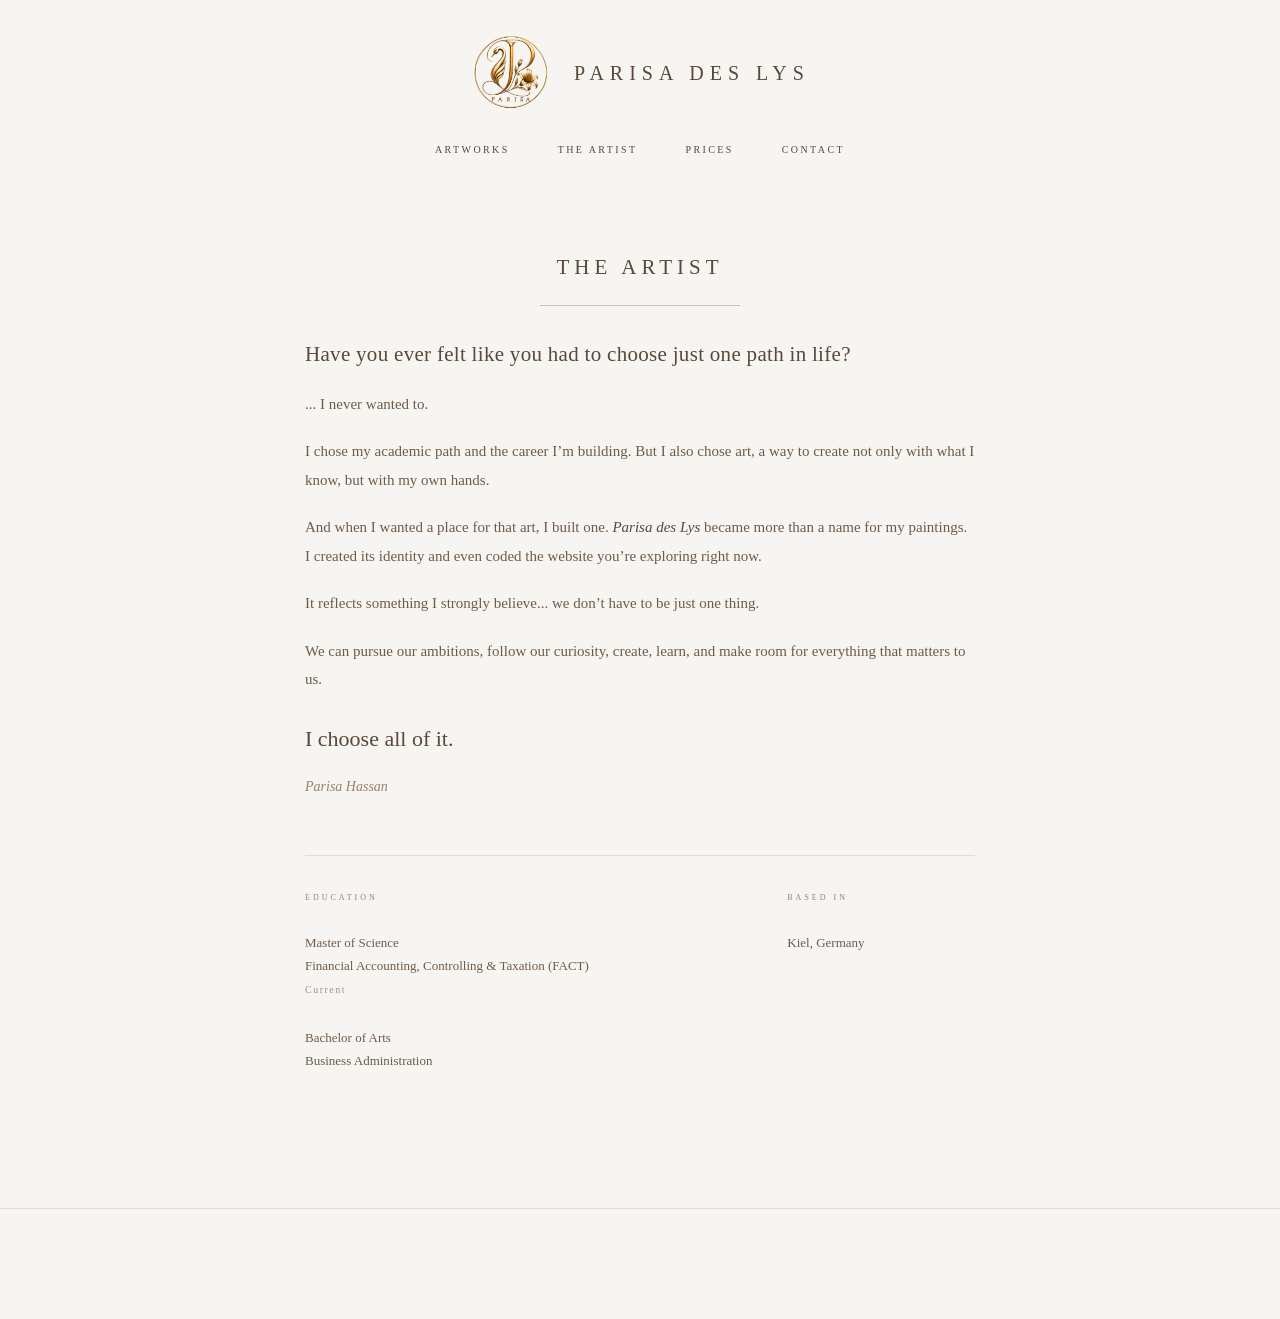
<file: artist.html>
<!DOCTYPE html>
<html lang="en">

<head>
    <meta charset="UTF-8">
    <meta name="viewport" content="width=device-width, initial-scale=1.0">

    <title>The Artist | Parisa des Lys</title>

    <link rel="stylesheet" href="css/style.css">
</head>

<body>

<header class="home-header">

    <a href="index.html" class="home-brand">

        <img
            src="images/logo-parisa-des-lys.png"
            alt="Parisa des Lys"
            class="logo"
        >

        <span class="brand-name">
            PARISA DES LYS
        </span>

    </a>

    <nav class="navigation">
            <a href="artworks.html">ARTWORKS</a>
            <a href="artist.html">THE ARTIST</a>
            <a href="prices.html">PRICES</a>
            <a href="contact.html">CONTACT</a>
    </nav>

</header>

<main class="artist-page">

    <section class="artist-intro">

        <p class="home-eyebrow">THE ARTIST</p>

        <div class="artist-line"></div>

        <div class="artist-biography">

            <p class="artist-opening">
                Have you ever felt like you had to choose just one path in life?
            </p>

            <p>
                ... I never wanted to.
            </p>

            <p>
                I chose my academic path and the career I’m building. But I also chose art,
                a way to create not only with what I know, but with my own hands.
            </p>

            <p>
                And when I wanted a place for that art, I built one.
                <em>Parisa des Lys</em> became more than a name for my paintings.
                I created its identity and even coded the website you’re exploring right now.
            </p>

            <p>
                It reflects something I strongly believe...
                we don’t have to be just one thing.
            </p>

            <p>
                We can pursue our ambitions, follow our curiosity, create, learn,
                and make room for everything that matters to us.
            </p>

            <p class="artist-statement">
                I choose all of it.
            </p>

            <p class="artist-signature">
                Parisa Hassan
            </p>

        </div>

    </section>


    <section class="artist-details">

        <div class="artist-detail">

            <p class="artist-detail-heading">EDUCATION</p>

            <p>
                Master of Science<br>
                Financial Accounting, Controlling &amp; Taxation (FACT)<br>
                <span>Current</span>
            </p>

            <p>
                Bachelor of Arts<br>
                Business Administration
            </p>

        </div>


        <div class="artist-detail">

            <p class="artist-detail-heading">BASED IN</p>

            <p>
                Kiel, Germany
            </p>

        </div>

    </section>

</main>

<footer class="site-footer"></footer>

</body>
</html>
</file>
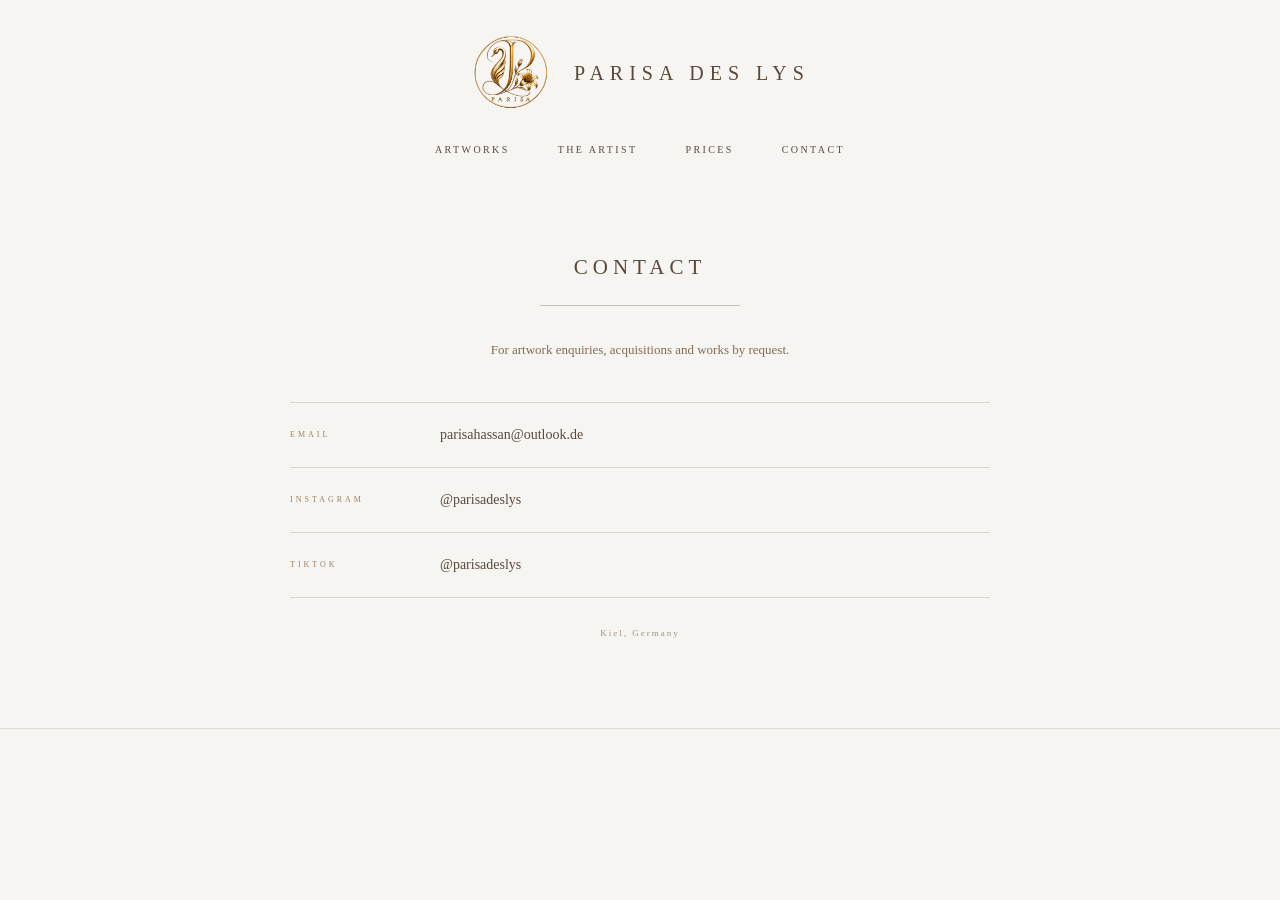
<file: contact.html>
<!DOCTYPE html>
<html lang="en">

<head>
    <meta charset="UTF-8">
    <meta name="viewport" content="width=device-width, initial-scale=1.0">

    <title>Contact | Parisa des Lys</title>

    <link rel="stylesheet" href="css/style.css">
</head>

<body>

<header class="home-header">

    <a href="index.html" class="home-brand">
        <img
            src="images/logo-parisa-des-lys.png"
            alt="Parisa des Lys"
            class="logo"
        >

        <span class="brand-name">PARISA DES LYS</span>
    </a>

    <nav class="navigation" aria-label="Main navigation">
        <a href="artworks.html">ARTWORKS</a>
        <a href="artist.html">THE ARTIST</a>
        <a href="prices.html">PRICES</a>
        <a href="contact.html" aria-current="page">CONTACT</a>
    </nav>

</header>


<main class="contact-page">

    <section class="contact-intro">

        <h1>CONTACT</h1>
        <div class="artist-line" aria-hidden="true"></div>

        <p class="contact-text">
            For artwork enquiries, acquisitions and works by request.
        </p>

    </section>


    <section class="contact-links" aria-label="Contact details">

        <div class="contact-item">

            <p class="contact-label">EMAIL</p>

            <a href="mailto:parisahassan@outlook.de">
                parisahassan@outlook.de
            </a>

        </div>


        <div class="contact-item">

            <p class="contact-label">INSTAGRAM</p>

            <a
                href="https://www.instagram.com/parisadeslys/"
                target="_blank"
                rel="noopener noreferrer"
            >
                @parisadeslys
            </a>

        </div>


        <div class="contact-item">

            <p class="contact-label">TIKTOK</p>

            <a
                href="https://www.tiktok.com/@parisadeslys"
                target="_blank"
                rel="noopener noreferrer"
            >
                @parisadeslys
            </a>

        </div>

    </section>


    <p class="contact-location">
        Kiel, Germany
    </p>

</main>


<footer class="site-footer"></footer>

</body>
</html>
</file>
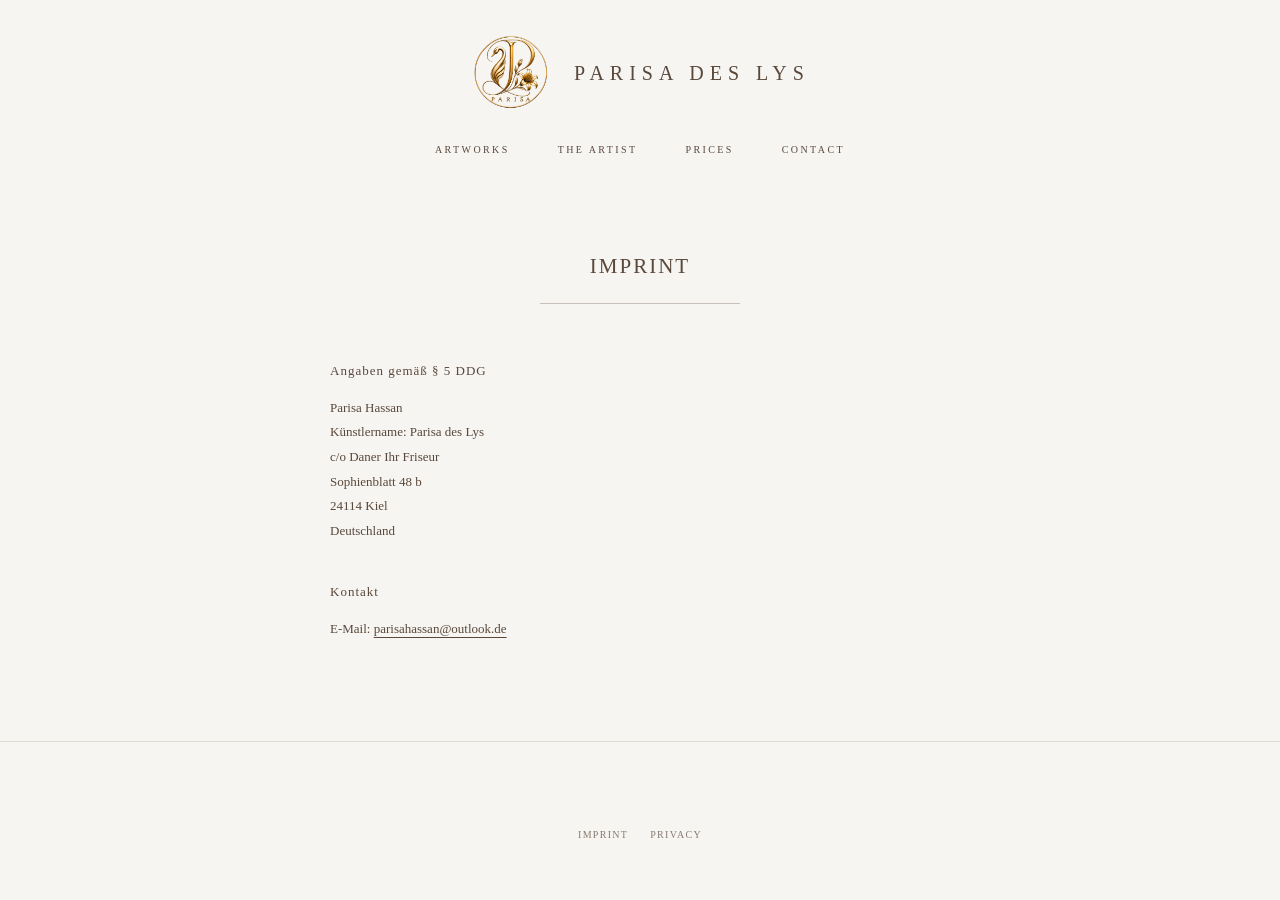
<file: impressum.html>
<!DOCTYPE html>
<html lang="en">

<head>
    <meta charset="UTF-8">
    <meta name="viewport" content="width=device-width, initial-scale=1.0">

    <title>Imprint | Parisa des Lys</title>

    <link rel="stylesheet" href="css/style.css">
</head>

<body>

<header class="home-header">

    <a href="index.html" class="home-brand">
        <img
            src="images/logo-parisa-des-lys.png"
            alt="Parisa des Lys"
            class="logo"
        >

        <span class="brand-name">
            PARISA DES LYS
        </span>
    </a>

    <nav class="navigation" aria-label="Main navigation">
        <a href="artworks.html">ARTWORKS</a>
        <a href="artist.html">THE ARTIST</a>
        <a href="prices.html">PRICES</a>
        <a href="contact.html">CONTACT</a>
    </nav>

</header>


<main class="legal-page">

    <section class="legal-heading">

        <h1>IMPRINT</h1>

        <div class="artist-line" aria-hidden="true"></div>

    </section>


    <section class="legal-content" lang="de">

        <h2>Angaben gemäß § 5 DDG</h2>

        <p>
            Parisa Hassan<br>
            Künstlername: Parisa des Lys<br>
            c/o Daner Ihr Friseur<br>
            Sophienblatt 48 b<br>
            24114 Kiel<br>
            Deutschland
        </p>

        <h2>Kontakt</h2>

        <p>
            E-Mail:
            <a href="mailto:parisahassan@outlook.de">
                parisahassan@outlook.de
            </a>
        </p>

    </section>

</main>



<footer class="site-footer">

    <div class="footer-legal">

        <a href="impressum.html" aria-current="page">
            IMPRINT
        </a>

        <a href="privacy.html">
            PRIVACY
        </a>

    </div>

</footer>


</body>
</html>
</file>
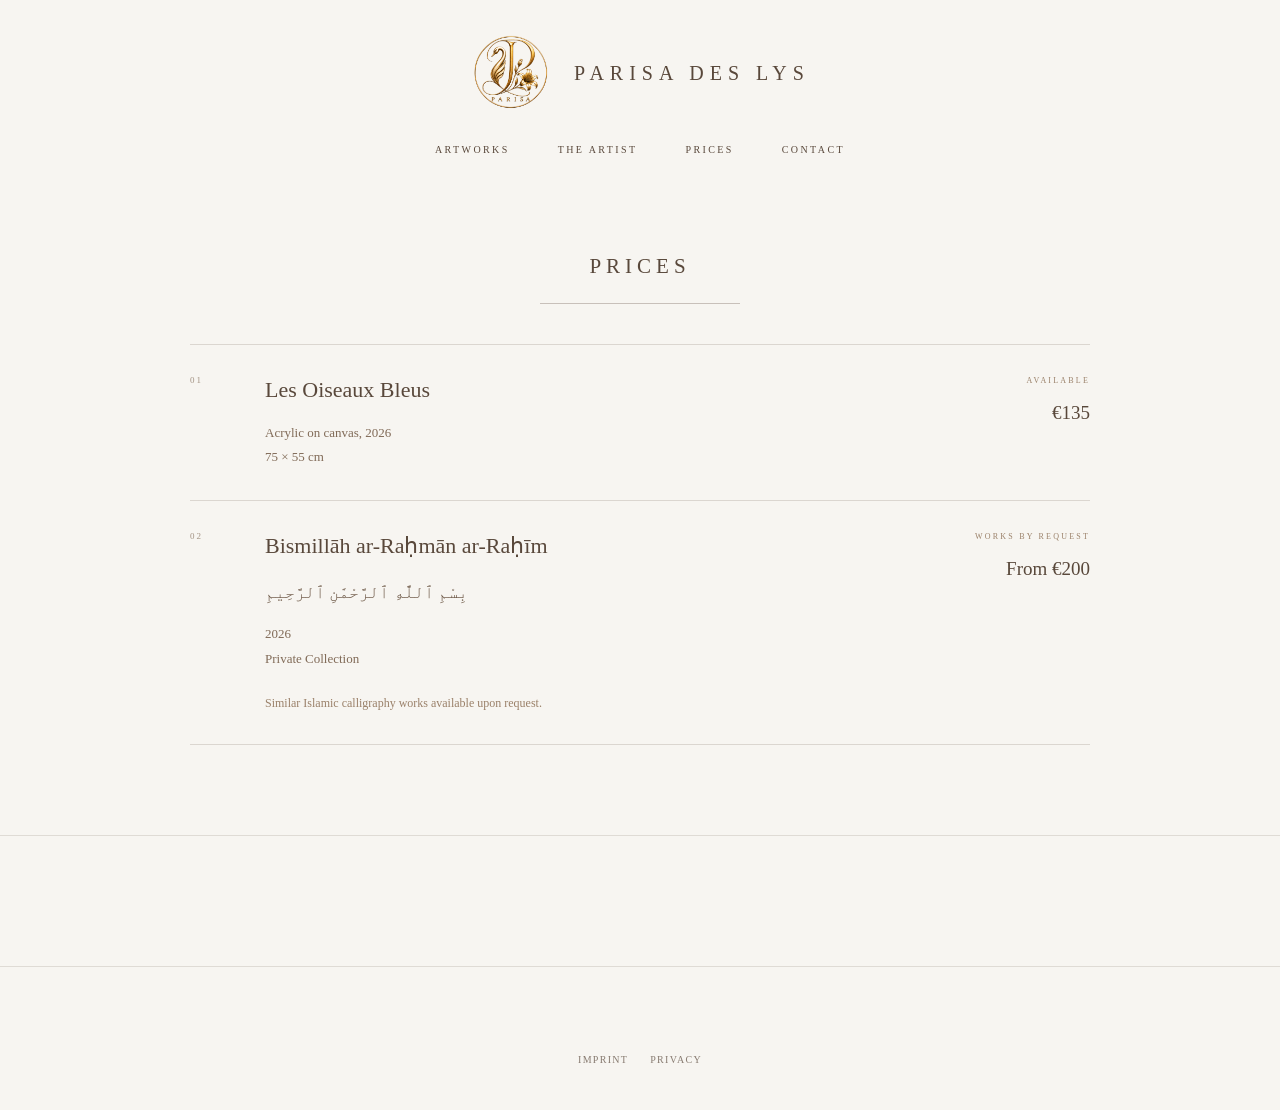
<file: prices.html>
<!DOCTYPE html>
<html lang="en">

<head>
    <meta charset="UTF-8">
    <meta name="viewport" content="width=device-width, initial-scale=1.0">

    <title>Prices | Parisa des Lys</title>

    <link rel="stylesheet" href="css/style.css">
</head>

<body>

<header class="home-header">

    <a href="index.html" class="home-brand">

        <img
            src="images/logo-parisa-des-lys.png"
            alt="Parisa des Lys"
            class="logo"
        >

        <span class="brand-name">PARISA DES LYS</span>

    </a>

    <nav class="navigation" aria-label="Main navigation">
        <a href="artworks.html">ARTWORKS</a>
        <a href="artist.html">THE ARTIST</a>
        <a href="prices.html" aria-current="page">PRICES</a>
        <a href="contact.html">CONTACT</a>
    </nav>

</header>


<main class="prices-page">

    <section class="prices-heading">

        <h1>PRICES</h1>
        <div class="artist-line" aria-hidden="true"></div>

    </section>


    <section class="price-list" aria-label="Artwork prices">

        <!-- LES OISEAUX BLEUS -->

        <article class="price-list-item">

            <div class="price-number">
                01
            </div>

            <div class="price-work">

                <h2>Les Oiseaux Bleus</h2>

                <p>
                    Acrylic on canvas, 2026<br>
                    75 × 55 cm
                </p>

            </div>

            <div class="price-value">

                <p class="price-status">
                    AVAILABLE
                </p>

                <p class="price-amount">
                    €135
                </p>

            </div>

        </article>


        <!-- BISMILLAH -->

        <article class="price-list-item">

            <div class="price-number">
                02
            </div>

            <div class="price-work">

                <h2>Bismillāh ar-Raḥmān ar-Raḥīm</h2>

                <p class="price-arabic" lang="ar" dir="rtl">
                    بِسْمِ ٱللَّٰهِ ٱلرَّحْمَٰنِ ٱلرَّحِيمِ
                </p>

                <p>
                    2026<br>
                    Private Collection
                </p>

                <p class="price-request">
                    Similar Islamic calligraphy works available upon request.
                </p>

            </div>

            <div class="price-value">

                <p class="price-status">
                    WORKS BY REQUEST
                </p>

                <p class="price-amount">
                    From €200
                </p>

            </div>

        </article>

    </section>

</main>


<footer class="site-footer"></footer>



    <!-- FOOTER -->
    <footer class="site-footer">

        <div class="footer-legal">

            <a href="impressum.html">
                IMPRINT
            </a>

            <a href="privacy.html" aria-current="page">
                PRIVACY
            </a>

        </div>

    </footer>
    
</body>
</html>
</file>
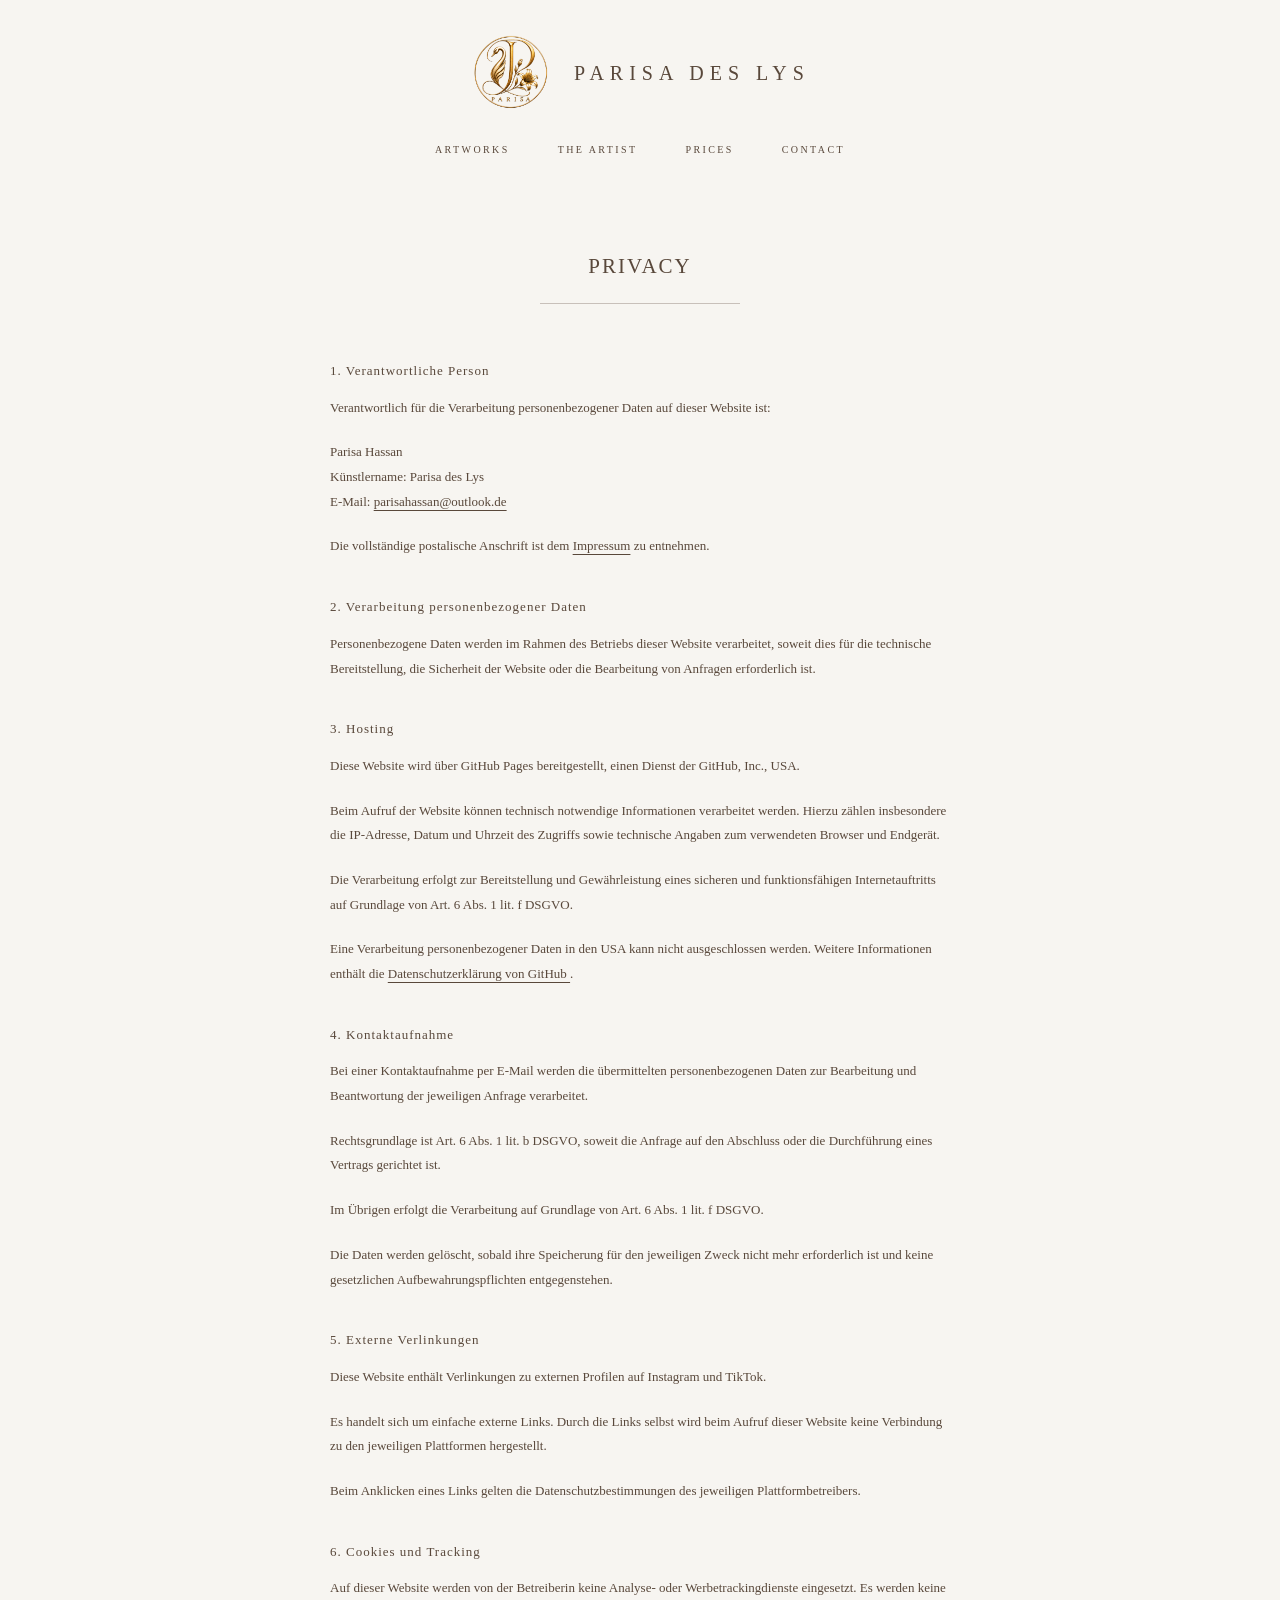
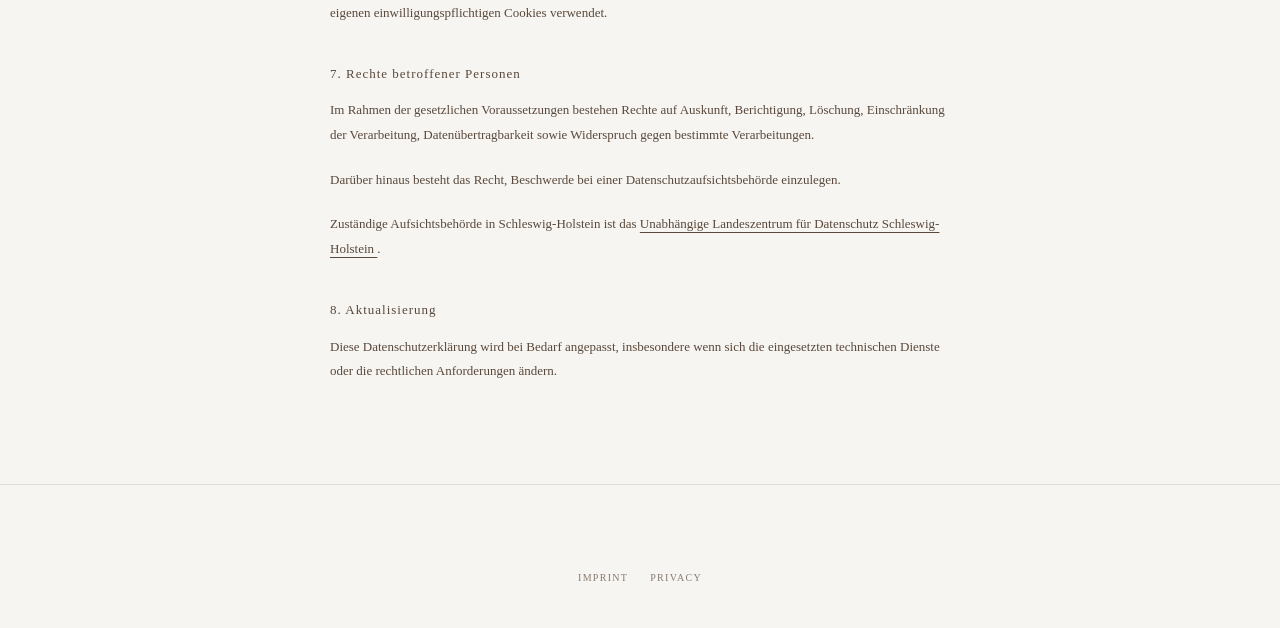
<file: privacy.html>
<!DOCTYPE html>
<html lang="en">

<head>
    <meta charset="UTF-8">
    <meta name="viewport" content="width=device-width, initial-scale=1.0">

    <title>Privacy | Parisa des Lys</title>

    <link rel="stylesheet" href="css/style.css">
</head>

<body>

    <!-- HEADER -->
    <header class="home-header">

        <a href="index.html" class="home-brand">

            <img
                src="images/logo-parisa-des-lys.png"
                alt="Parisa des Lys"
                class="logo"
            >

            <span class="brand-name">
                PARISA DES LYS
            </span>

        </a>

        <nav class="navigation" aria-label="Main navigation">
            <a href="artworks.html">ARTWORKS</a>
            <a href="artist.html">THE ARTIST</a>
            <a href="prices.html">PRICES</a>
            <a href="contact.html">CONTACT</a>
        </nav>

    </header>


    <!-- PRIVACY -->
    <main class="legal-page">

        <section class="legal-heading">

            <h1>PRIVACY</h1>

            <div class="artist-line" aria-hidden="true"></div>

        </section>


        <!-- PRIVACY CONTENT -->
        <section class="legal-content" lang="de">

            <h2>1. Verantwortliche Person</h2>

            <p>
                Verantwortlich für die Verarbeitung
                personenbezogener Daten auf dieser Website ist:
            </p>

            <p>
                Parisa Hassan<br>
                Künstlername: Parisa des Lys<br>
                E-Mail:
                <a href="mailto:parisahassan@outlook.de">
                    parisahassan@outlook.de
                </a>
            </p>

            <p>
                Die vollständige postalische Anschrift
                ist dem
                <a href="impressum.html">Impressum</a>
                zu entnehmen.
            </p>


            <h2>2. Verarbeitung personenbezogener Daten</h2>

            <p>
                Personenbezogene Daten werden im Rahmen
                des Betriebs dieser Website verarbeitet,
                soweit dies für die technische Bereitstellung,
                die Sicherheit der Website oder die
                Bearbeitung von Anfragen erforderlich ist.
            </p>


            <h2>3. Hosting</h2>

            <p>
                Diese Website wird über GitHub Pages
                bereitgestellt, einen Dienst der
                GitHub, Inc., USA.
            </p>

            <p>
                Beim Aufruf der Website können technisch
                notwendige Informationen verarbeitet werden.
                Hierzu zählen insbesondere die IP-Adresse,
                Datum und Uhrzeit des Zugriffs sowie
                technische Angaben zum verwendeten
                Browser und Endgerät.
            </p>

            <p>
                Die Verarbeitung erfolgt zur Bereitstellung
                und Gewährleistung eines sicheren und
                funktionsfähigen Internetauftritts auf
                Grundlage von Art. 6 Abs. 1 lit. f DSGVO.
            </p>

            <p>
                Eine Verarbeitung personenbezogener Daten
                in den USA kann nicht ausgeschlossen werden.
                Weitere Informationen enthält die
                <a
                    href="https://docs.github.com/en/site-policy/privacy-policies/github-general-privacy-statement"
                    target="_blank"
                    rel="noopener noreferrer"
                >
                    Datenschutzerklärung von GitHub
                </a>.
            </p>


            <h2>4. Kontaktaufnahme</h2>

            <p>
                Bei einer Kontaktaufnahme per E-Mail
                werden die übermittelten personenbezogenen
                Daten zur Bearbeitung und Beantwortung
                der jeweiligen Anfrage verarbeitet.
            </p>

            <p>
                Rechtsgrundlage ist Art. 6 Abs. 1 lit. b DSGVO,
                soweit die Anfrage auf den Abschluss
                oder die Durchführung eines Vertrags
                gerichtet ist.
            </p>

            <p>
                Im Übrigen erfolgt die Verarbeitung
                auf Grundlage von Art. 6 Abs. 1 lit. f DSGVO.
            </p>

            <p>
                Die Daten werden gelöscht, sobald ihre
                Speicherung für den jeweiligen Zweck
                nicht mehr erforderlich ist und keine
                gesetzlichen Aufbewahrungspflichten
                entgegenstehen.
            </p>


            <h2>5. Externe Verlinkungen</h2>

            <p>
                Diese Website enthält Verlinkungen
                zu externen Profilen auf Instagram
                und TikTok.
            </p>

            <p>
                Es handelt sich um einfache externe Links.
                Durch die Links selbst wird beim Aufruf
                dieser Website keine Verbindung
                zu den jeweiligen Plattformen hergestellt.
            </p>

            <p>
                Beim Anklicken eines Links gelten
                die Datenschutzbestimmungen des
                jeweiligen Plattformbetreibers.
            </p>


            <h2>6. Cookies und Tracking</h2>

            <p>
                Auf dieser Website werden von der
                Betreiberin keine Analyse- oder
                Werbetrackingdienste eingesetzt.
                Es werden keine eigenen
                einwilligungspflichtigen Cookies verwendet.
            </p>


            <h2>7. Rechte betroffener Personen</h2>

            <p>
                Im Rahmen der gesetzlichen Voraussetzungen
                bestehen Rechte auf Auskunft,
                Berichtigung, Löschung,
                Einschränkung der Verarbeitung,
                Datenübertragbarkeit sowie Widerspruch
                gegen bestimmte Verarbeitungen.
            </p>

            <p>
                Darüber hinaus besteht das Recht,
                Beschwerde bei einer
                Datenschutzaufsichtsbehörde einzulegen.
            </p>

            <p>
                Zuständige Aufsichtsbehörde in
                Schleswig-Holstein ist das
                <a
                    href="https://www.datenschutzzentrum.de/"
                    target="_blank"
                    rel="noopener noreferrer"
                >
                    Unabhängige Landeszentrum für Datenschutz
                    Schleswig-Holstein
                </a>.
            </p>


            <h2>8. Aktualisierung</h2>

            <p>
                Diese Datenschutzerklärung wird bei Bedarf
                angepasst, insbesondere wenn sich die
                eingesetzten technischen Dienste oder
                die rechtlichen Anforderungen ändern.
            </p>

        </section>

    </main>


    <!-- FOOTER -->
    <footer class="site-footer">

        <div class="footer-legal">

            <a href="impressum.html">
                IMPRINT
            </a>

            <a href="privacy.html" aria-current="page">
                PRIVACY
            </a>

        </div>

    </footer>

</body>
</html>
</file>
<file: css/style.css>
/* ==========================================
   PARISA DES LYS — GLOBAL
   ========================================== */

* {
    box-sizing: border-box;
}

html {
    scroll-behavior: smooth;
}

body {
    margin: 0;
    background: #F7F5F1;
    color: #59483B;
    font-family: Georgia, "Times New Roman", serif;
}

img {
    display: block;
    max-width: 100%;
}


/* ==========================================
   HEADER
   ========================================== */

.home-header {
    padding: 32px 40px 34px;
}

.home-brand {
    display: flex;
    align-items: center;
    justify-content: center;

    width: fit-content;
    margin: 0 auto 30px;

    gap: 22px;

    text-decoration: none;
}

.home-brand .logo {
    width: 82px;
    height: 82px;

    object-fit: contain;

    margin: 0;
}

.brand-name {
    color: #59483B;

    font-size: 20px;
    font-weight: 400;

    letter-spacing: 6px;
    white-space: nowrap;
}


/* ==========================================
   NAVIGATION
   ========================================== */

.navigation {
    display: flex;
    justify-content: center;
    align-items: center;

    gap: 48px;
}

.navigation a {
    color: #59483B;
    text-decoration: none;

    font-size: 10px;
    font-weight: 400;

    letter-spacing: 2.4px;

    transition: opacity 0.3s ease;
}

.navigation a:hover {
    opacity: 0.55;
}


/* ==========================================
   HOME GALLERY
   ========================================== */

.home-gallery {
    width: min(1080px, calc(100% - 80px));

    margin: 75px auto 0;
}


/* ==========================================
   EACH ARTWORK
   ========================================== */

.home-piece {
    display: grid;

    grid-template-columns:
        minmax(0, 1.45fr)
        minmax(250px, 0.65fr);

    gap: 70px;

    align-items: center;

    margin-bottom: 125px;
}


/* Second artwork is mirrored */

.home-piece-right {
    grid-template-columns:
        minmax(250px, 0.65fr)
        minmax(0, 1.45fr);
}


/* ==========================================
   ARTWORK IMAGES
   ========================================== */

.home-piece-image {
    display: block;

    width: 100%;
    height: 650px;
    overflow: hidden;
    text-decoration: none;
}

.home-piece-image img {
    display: block;

    width: 100%;
    height: 100%;
    
    object-fit: cover;
    object-position: center;

    transition:
        transform 0.7s ease,
        opacity 0.4s ease;
}

.home-piece-image:hover img {
    transform: scale(1.008);
    opacity: 0.97;
}


/* ==========================================
   ARTWORK INFORMATION
   ========================================== */

.home-piece-info {
    width: 100%;
}

.home-eyebrow {
    margin: 0 0 16px;

    color: #9A8069;

    font-size: 9px;
    font-weight: 400;

    letter-spacing: 3px;
    line-height: 1.5;
}

.home-piece-info h1,
.home-piece-info h2 {
    margin: 0 0 15px;

    color: #59483B;

    font-size: 27px;
    font-weight: 400;

    line-height: 1.35;
    letter-spacing: 1px;

}

/* Bismillah title */

.home-piece-right .home-piece-info h2 {

    font-size: 22px;

    white-space: nowrap;
}
  
.artwork-arabic {
    margin: 2px 0 18px;

    color: #6A5543;

    font-size: 19px;
    font-weight: 400;

    line-height: 1.8;

    direction: rtl;
    text-align: left;
}

.home-piece-year {
    margin: 0 0 30px;

    color: #9A8A7B;

    font-size: 10px;

    letter-spacing: 2.5px;
}


/* ==========================================
   VIEW ARTWORK LINK
   ========================================== */

.home-text-link {
    display: inline-flex;
    align-items: center;

    gap: 25px;

    color: #806A57;
    text-decoration: none;

    font-size: 9px;

    letter-spacing: 2.5px;

    padding-bottom: 6px;
}

.home-text-link span {
    font-size: 18px;

    transition: transform 0.3s ease;
}

.home-text-link:hover span {
    transform: translateX(5px);
}


/* ==========================================
   FOOTER
   ========================================== */

.site-footer {
    margin-top: 20px;

    padding: 65px 30px 45px;

    border-top: 1px solid rgba(89, 72, 59, 0.15);

    text-align: center;
}

.footer-brand {
    margin-bottom: 32px;

    color: #59483B;

    font-size: 12px;

    letter-spacing: 5px;
}

.footer-socials {
    display: flex;
    justify-content: center;
    align-items: center;

    gap: 38px;

    margin-bottom: 42px;
}

.social-link {
    display: inline-flex;
    align-items: center;

    gap: 9px;

    color: #806A57;
    text-decoration: none;

    font-size: 10px;

    letter-spacing: 1.3px;

    transition: opacity 0.3s ease;
}

.social-link:hover {
    opacity: 0.55;
}

.social-link svg {
    width: 17px;
    height: 17px;

    fill: none;
    stroke: currentColor;

    stroke-width: 1.3;
    stroke-linecap: round;
    stroke-linejoin: round;
}

.footer-copyright {
    margin: 0;

    color: #A29283;

    font-size: 8px;

    letter-spacing: 2px;
}


/* ==========================================
   ARTWORKS OVERVIEW PAGE
   ========================================== */

.artworks-page {
    width: min(1100px, calc(100% - 80px));

    margin: 65px auto 120px;
}

.artworks-heading {
    text-align: center;

    margin-bottom: 60px;
}

.artworks-heading h1 {
    margin: 0;

    color: #59483B;

    font-size: 21px;
    font-weight: 400;

    letter-spacing: 5px;
}

.artworks-heading p {
    margin: 12px 0 0;

    color: #9A8A7B;

    font-size: 10px;

    letter-spacing: 3px;
}

.artworks-grid {
    display: grid;

    grid-template-columns: repeat(2, minmax(0, 1fr));

    gap: 50px;
}

.artwork-card {
    margin: 0;
}

.artwork-card a {
    color: inherit;
    text-decoration: none;
}

.artwork-card img {
    width: 100%;
    height: 430px;

    object-fit: cover;
}

.artwork-info {
    padding-top: 18px;

    text-align: center;
}

.artwork-info h2 {
    margin: 0;

    color: #59483B;

    font-size: 15px;
    font-weight: 400;

    letter-spacing: 1.5px;
}

.artwork-info p {
    margin: 7px 0 0;

    color: #9A8A7B;

    font-size: 10px;

    letter-spacing: 2px;
}


/* ==========================================
   ARTWORK DETAIL PAGE
   ========================================== */

.artwork-detail-page {
    width: min(1100px, calc(100% - 80px));
    margin: 60px auto 100px;
}

.back-link {
    display: inline-block;
    margin-bottom: 30px;
    color: #806A57;
    text-decoration: none;
    font-size: 9px;
    letter-spacing: 2px;
}

.artwork-description {
    margin-top: 28px;
    text-align: center;
}

.artwork-description h1 {
    margin: 0 0 10px;
    color: #59483B;
    font-size: 24px;
    font-weight: 400;
    letter-spacing: 1.5px;
}

.artwork-description .artwork-arabic {
    text-align: center;
}

.artwork-year {
    margin: 0;
    color: #9A8A7B;
    font-size: 10px;
    letter-spacing: 2px;
}


/* ==========================================
   ARTWORK DETAIL GALLERY
   ========================================== */

.artwork-slider-container {
    position: relative;
    width: 100%;
}

.artwork-slider {
    display: flex;
    width: 100%;
    margin-top: 55px;

    overflow-x: auto;
    overflow-y: hidden;

    gap: 20px;

    scroll-snap-type: x mandatory;
    scroll-behavior: smooth;
    scroll-padding: 0;

    scrollbar-width: none;
    cursor: grab;

    -webkit-overflow-scrolling: touch;
    overscroll-behavior-x: contain;
}

.artwork-slider::-webkit-scrollbar {
    display: none;
}

.artwork-slide {
    flex: 0 0 100%;
    height: min(68vh, 680px);
    margin: 0;

    display: flex;
    align-items: center;
    justify-content: center;

    scroll-snap-align: start;
    scroll-snap-stop: always;
}

.artwork-slide img {
    display: block;

    max-width: 100%;
    max-height: 100%;

    width: auto;
    height: auto;

    object-fit: contain;

    user-select: none;
    -webkit-user-drag: none;
}

.artwork-slider.is-dragging {
    cursor: grabbing;
    scroll-snap-type: none;
}


/* GALLERY ARROWS */

.slider-arrow {
    position: absolute;
    top: 50%;
    transform: translateY(-50%);
    z-index: 2;

    display: flex;
    align-items: center;
    justify-content: center;

    width: 32px;
    height: 48px;

    padding: 0;
    border: none;
    border-radius: 0;

    background: transparent;
    color: #59483B;

    font-family: Georgia, "Times New Roman", serif;
    font-size: 32px;
    font-weight: 400;

    cursor: pointer;
    transition: opacity 0.3s ease;
}

.slider-arrow-prev {
    left: 0;
}

.slider-arrow-next {
    right: 0;
}

.slider-arrow:hover:not(:disabled) {
    opacity: 0.55;
}

.slider-arrow:disabled {
    opacity: 0.2;
    cursor: default;
}

.slider-arrow:focus-visible {
    outline: 1px solid #9A8069;
    outline-offset: 3px;
}


/* GALLERY HINT */

.slider-hint {
    margin: 22px 0 0;

    text-align: center;

    color: #9A8069;

    font-size: 8px;
    letter-spacing: 2.5px;
}


/* ==========================================
   THE ARTIST
   ========================================== */

.artist-page {
    width: min(900px, calc(100% - 80px));
    margin: 65px auto 110px;
}

.artist-intro {
    max-width: 670px;
    margin: 0 auto;
    text-align: center;
}

.artist-intro > .home-eyebrow {
    margin: 0;
    color: #59483B;
    font-size: 21px;
    font-weight: 400;
    letter-spacing: 5px;
    line-height: 1.3;
}

.artist-intro h1 {
    margin: 0;
    color: #59483B;
    font-size: 39px;
    font-weight: 400;
    line-height: 1.2;
    letter-spacing: 1.5px;
}

.artist-name {
    margin: 12px 0 0;
    color: #9A8069;
    font-size: 9px;
    letter-spacing: 3.5px;
}


.artist-line {
    width: 200px;
    height: 1px;
    margin: 24px auto 32px;
    background: rgba(89, 72, 59, 0.3);
}


/* BIOGRAPHY */

.artist-biography {
    color: #6F5B4A;
    font-size: 15px;
    font-weight: 400;
    line-height: 1.9;
    text-align: left;
}

.artist-biography p {
    margin: 0 0 19px;
}

.artist-opening {
    color: #59483B;
    font-size: 21px;
    line-height: 1.55;
    letter-spacing: 0.3px;
}

.artist-biography em {
    color: #59483B;
    font-style: italic;
}

.artist-statement {
    margin-top: 30px !important;
    color: #59483B;
    font-size: 22px;
    line-height: 1.4;
}

.artist-welcome {
    margin-top: 28px !important;
    margin-bottom: 10px !important;
    color: #6F5B4A;
}

.artist-signature {
    margin-top: 0 !important;
    color: #9A8069;
    font-style: italic;
    font-size: 14px;
}


/* ARTIST DETAILS */

.artist-details {
    display: grid;
    grid-template-columns: 1.5fr 0.7fr;
    gap: 80px;
    max-width: 670px;
    margin: 55px auto 0;
    padding-top: 35px;
    border-top: 1px solid rgba(89, 72, 59, 0.15);
}

.artist-detail {
    color: #6F5B4A;
    font-size: 13px;
    line-height: 1.8;
}

.artist-detail-heading {
    margin: 0 0 22px;
    color: #9A8069;
    font-size: 8px;
    letter-spacing: 3px;
}

.artist-detail p {
    margin-top: 0;
    margin-bottom: 25px;
}

.artist-detail span {
    color: #A29283;
    font-size: 10px;
    letter-spacing: 1.5px;
}

/* ==========================================
   PRICES
   ========================================== */

.prices-page {
    width: min(900px, calc(100% - 80px));
    margin: 65px auto 90px;
}


/* HEADING */

.prices-heading {
    text-align: center;
    margin-bottom: 40px;
}

.prices-heading h1 {
    margin: 0;
    color: #59483B;
    font-size: 21px;
    font-weight: 400;
    letter-spacing: 5px;
}

.prices-intro {
    margin: 0;
    color: #806A57;
    font-size: 14px;
    line-height: 1.8;
}


/* PRICE LIST */

.price-list {
    border-top: 1px solid rgba(89, 72, 59, 0.18);
}

.price-list-item {
    display: grid;
    grid-template-columns: 45px 1fr 180px;
    gap: 30px;
    align-items: start;

    padding: 30px 0;

    border-bottom: 1px solid rgba(89, 72, 59, 0.18);
}

.price-number {
    color: #A29283;
    font-size: 9px;
    letter-spacing: 2px;
}

.price-work h2 {
    margin: 0 0 15px;

    color: #59483B;
    font-size: 22px;
    font-weight: 400;
    line-height: 1.4;
}

.price-work > p {
    margin: 0;

    color: #806A57;
    font-size: 13px;
    line-height: 1.9;
}

.price-work .price-arabic {
    margin: 0 0 13px;

    color: #6A5543;
    font-size: 17px;
    text-align: left;
}

.price-work .price-request {
    margin-top: 20px;

    color: #9A8069;
    font-size: 12px;
}

.price-value {
    text-align: right;
}

.price-status {
    margin: 0 0 15px;

    color: #9A8069;
    font-size: 8px;
    line-height: 1.5;
    letter-spacing: 2.2px;
}

.price-amount {
    margin: 0;

    color: #59483B;
    font-size: 19px;
    font-weight: 400;
}

/* ==========================================
   CONTACT
   ========================================== */

.contact-page {
    width: min(700px, calc(100% - 80px));
    margin: 65px auto 90px;
}


/* INTRO */

.contact-intro {
    text-align: center;
    margin-bottom: 40px;
}

.contact-intro h1 {
    margin: 0;
    color: #59483B;
    font-size: 21px;
    font-weight: 400;
    line-height: 1.3;
    letter-spacing: 5px;
}


.contact-opening {
    margin: 0;
    color: #59483B;
    font-size: 14px;
    line-height: 1.8;
}

.contact-text {
    max-width: 520px;
    margin: 0 auto;
    color: #806A57;
    font-size: 13px;
    line-height: 1.8;
}


/* CONTACT DETAILS */

.contact-links {
    border-top: 1px solid rgba(89, 72, 59, 0.18);
}

.contact-item {
    display: grid;
    grid-template-columns: 150px 1fr;
    align-items: center;
    padding: 24px 0;
    border-bottom: 1px solid rgba(89, 72, 59, 0.18);
}

.contact-label {
    margin: 0;
    color: #9A8069;
    font-size: 8px;
    letter-spacing: 3px;
}

.contact-item a {
    color: #59483B;
    text-decoration: none;
    font-size: 14px;
    transition: opacity 0.3s ease;
}

.contact-item a:hover {
    opacity: 0.55;
}


/* LOCATION */

.contact-location {
    margin: 30px 0 0;
    text-align: center;
    color: #A29283;
    font-size: 9px;
    letter-spacing: 2px;
}


/* ==========================================
   TABLET
   ========================================== */

@media (max-width: 800px) {

    .home-gallery {
        width: min(760px, calc(100% - 50px));
    }

    .home-piece,
    .home-piece-right {
        grid-template-columns:
            minmax(0, 1.25fr)
            minmax(210px, 0.75fr);

        gap: 45px;
    }

    .home-piece-image img {
        width: 100%;
        height: auto;

        object-fit: contain;
    }
}


/* ==========================================
   MOBILE
   ========================================== */

@media (max-width: 700px) {

    /* HEADER */

    .home-header {
        padding: 20px 16px 20px;
    }

    .home-brand {
        gap: 10px;
        margin-bottom: 20px;
    }

    .home-brand .logo {
        width: 48px;
        height: 48px;
    }

    .brand-name {
        font-size: 12px;
        letter-spacing: 2.5px;
    }

    /* NAVIGATION */

    .navigation {
        gap: 14px;
        flex-wrap: wrap;
    }

    .navigation a {
        font-size: 8px;
        letter-spacing: 1px;
    }

    /* HOME */

    .home-gallery {
        width: calc(100% - 36px);
        margin-top: 28px;
    }

    .home-piece,
    .home-piece-right {
        display: flex;
        flex-direction: column;
        gap: 16px;
        margin-bottom: 45px;
    }

    .home-piece-left .home-piece-image,
    .home-piece-right .home-piece-image {
        order: 1;
    }

    .home-piece-left .home-piece-info,
    .home-piece-right .home-piece-info {
        order: 2;
    }

    .home-piece-image {
        width: 100%;
        height: auto;
        max-height: 420px;
    }

    .home-piece-image img {
        width: 100%;
        height: auto;
        max-height: 420px;
        object-fit: contain;
        object-position: center;
    }

    .home-piece-info {
        width: 100%;
    }

    .home-piece-info h1,
    .home-piece-info h2,
    .home-piece-right .home-piece-info h2 {
        font-size: 18px;
        line-height: 1.4;
        white-space: normal;
    }

    .home-eyebrow {
        font-size: 8px;
        margin-bottom: 10px;
    }

    .artwork-arabic {
        font-size: 16px;
        line-height: 1.6;
    }

    .home-piece-year {
        margin-bottom: 18px;
    }

    /* FOOTER */

    .site-footer {
        padding: 30px 18px 25px;
    }

    .footer-brand {
        margin-bottom: 18px;
        font-size: 10px;
    }

    .footer-socials {
        flex-direction: row;
        flex-wrap: wrap;
        gap: 16px;
        margin-bottom: 20px;
    }

    .social-link {
        font-size: 9px;
    }

    /* ARTWORKS OVERVIEW */

    .artworks-page {
        width: calc(100% - 36px);
        margin: 30px auto 55px;
    }

    .artworks-heading {
        margin-bottom: 30px;
    }

    .artworks-heading h1 {
        font-size: 20px;
        letter-spacing: 3px;
    }

    .artworks-grid {
        grid-template-columns: 1fr;
        gap: 35px;
    }

    .artwork-card img {
        height: auto;
    }

    .artwork-info {
        padding-top: 12px;
    }

    .artwork-info h2 {
        font-size: 14px;
    }

    /* ARTWORK DETAIL */

    .artwork-detail-page {
        width: calc(100% - 36px);
        margin: 25px auto 50px;
    }

    .back-link {
        margin-bottom: 15px;
    }

    .artwork-slider {
        margin-top: 25px;
    }

    .artwork-slide {
        height: min(55vh, 480px);
    }

    .slider-arrow {
        width: 24px;
        height: 44px;
        font-size: 27px;
    }

    .slider-arrow-prev {
        left: -12px;
    }

    .slider-arrow-next {
        right: -12px;
    }

    .slider-hint {
        margin-top: 12px;
    }

    .artwork-description {
        margin-top: 20px;
    }

    .artwork-description h1 {
        font-size: 18px;
    }

    /* THE ARTIST */

    .artist-intro > .home-eyebrow {
    font-size: 18px;
    letter-spacing: 3px;
}

    .artist-page {
        width: calc(100% - 40px);
        margin: 30px auto 55px;
    }

    .artist-intro {
        max-width: 100%;
    }

    .artist-line {
        margin: 18px auto 22px;
    }

    .artist-biography {
        font-size: 13px;
        line-height: 1.7;
    }

    .artist-biography p {
        margin-bottom: 13px;
    }

    .artist-opening {
        font-size: 16px;
        line-height: 1.5;
    }

    .artist-statement {
        margin-top: 18px !important;
        font-size: 16px;
    }

    .artist-signature {
        margin-top: 10px !important;
        font-size: 12px;
    }

    .artist-details {
        grid-template-columns: 1fr;
        gap: 12px;
        margin-top: 30px;
        padding-top: 25px;
    }

    .artist-detail {
        font-size: 12px;
        line-height: 1.6;
    }

    .artist-detail-heading {
        margin-bottom: 12px;
    }

    .artist-detail p {
        margin-bottom: 15px;
    }

    /* PRICES */

    .prices-page {
        width: calc(100% - 40px);
        margin: 30px auto 55px;
    }

    .prices-heading {
        margin-bottom: 25px;
    }

    .prices-heading h1 {
        font-size: 20px;
        letter-spacing: 3px;
    }

    .prices-intro {
        margin-top: 12px;
        font-size: 13px;
        line-height: 1.6;
    }

    .price-list-item {
        grid-template-columns: 25px minmax(0, 1fr);
        gap: 10px;
        padding: 20px 0;
    }

    .price-work h2 {
        margin-bottom: 8px;
        font-size: 16px;
    }

    .price-work > p {
        font-size: 12px;
        line-height: 1.6;
    }

    .price-work .price-arabic {
        font-size: 15px;
    }

    .price-work .price-request {
        margin-top: 12px;
        font-size: 11px;
    }

    .price-value {
        grid-column: 2;
        text-align: left;
    }

    .price-status {
        margin-bottom: 7px;
    }

    .price-amount {
        font-size: 16px;
    }

    /* CONTACT */

    .contact-page {
        width: calc(100% - 40px);
        margin: 30px auto 55px;
    }

    .contact-intro {
        margin-bottom: 30px;
    }

    .contact-intro h1 {
        font-size: 20px;
        letter-spacing: 3px;
    }

    .contact-opening {
        margin: 15px 0 10px;
        font-size: 16px;
        line-height: 1.5;
    }

    .contact-text {
        font-size: 13px;
        line-height: 1.6;
    }

    .contact-item {
        grid-template-columns: 1fr;
        gap: 8px;
        padding: 16px 0;
    }

    .contact-label {
        font-size: 8px;
    }

    .contact-item a {
        font-size: 12px;
        overflow-wrap: anywhere;
    }

    .contact-location {
        margin-top: 20px;
        font-size: 8px;
    }

}



/* ==========================================
   LEGAL PAGES
   ========================================== */

.legal-page {
    width: min(760px, calc(100% - 48px));
    margin: 65px auto 100px;
}

.legal-heading {
    text-align: center;
    margin-bottom: 55px;
}

.legal-heading h1 {
    margin: 0;
    font-family: Georgia, "Times New Roman", serif;
    font-size: 21px;
    font-weight: 400;
    letter-spacing: 2px;
    color: #59483B;
}

.legal-content {
    max-width: 620px;
    margin: 0 auto;
    color: #59483B;
    font-size: 13px;
    line-height: 1.9;
}

.legal-content h2 {
    margin: 36px 0 12px;
    font-size: 13px;
    font-weight: 400;
    letter-spacing: 1px;
}

.legal-content p {
    margin: 0 0 20px;
}

.legal-content a {
    color: inherit;
    text-decoration: underline;
    text-underline-offset: 4px;
}

@media (max-width: 700px) {
    .legal-page {
        margin: 35px auto 65px;
    }

    .legal-heading {
        margin-bottom: 35px;
    }

    .legal-heading h1 {
        font-size: 18px;
    }

    .legal-content {
        font-size: 12px;
    }
}


/* ==========================================
   FOOTER – LEGAL LINKS
   ========================================== */

.footer-legal {
    display: flex;
    justify-content: center;
    align-items: center;
    flex-wrap: wrap;
    gap: 22px;
    margin-top: 22px;
}

.footer-legal a {
    color: #59483B;
    font-size: 10px;
    font-weight: 400;
    letter-spacing: 1.3px;
    text-decoration: none;
    opacity: 0.7;
    transition: opacity 0.2s ease;
}

.footer-legal a:hover {
    opacity: 1;
}

@media (max-width: 700px) {
    .footer-legal {
        gap: 18px;
        margin-top: 18px;
    }

    .footer-legal a {
        font-size: 9px;
        letter-spacing: 1px;
    }
}
</file>
